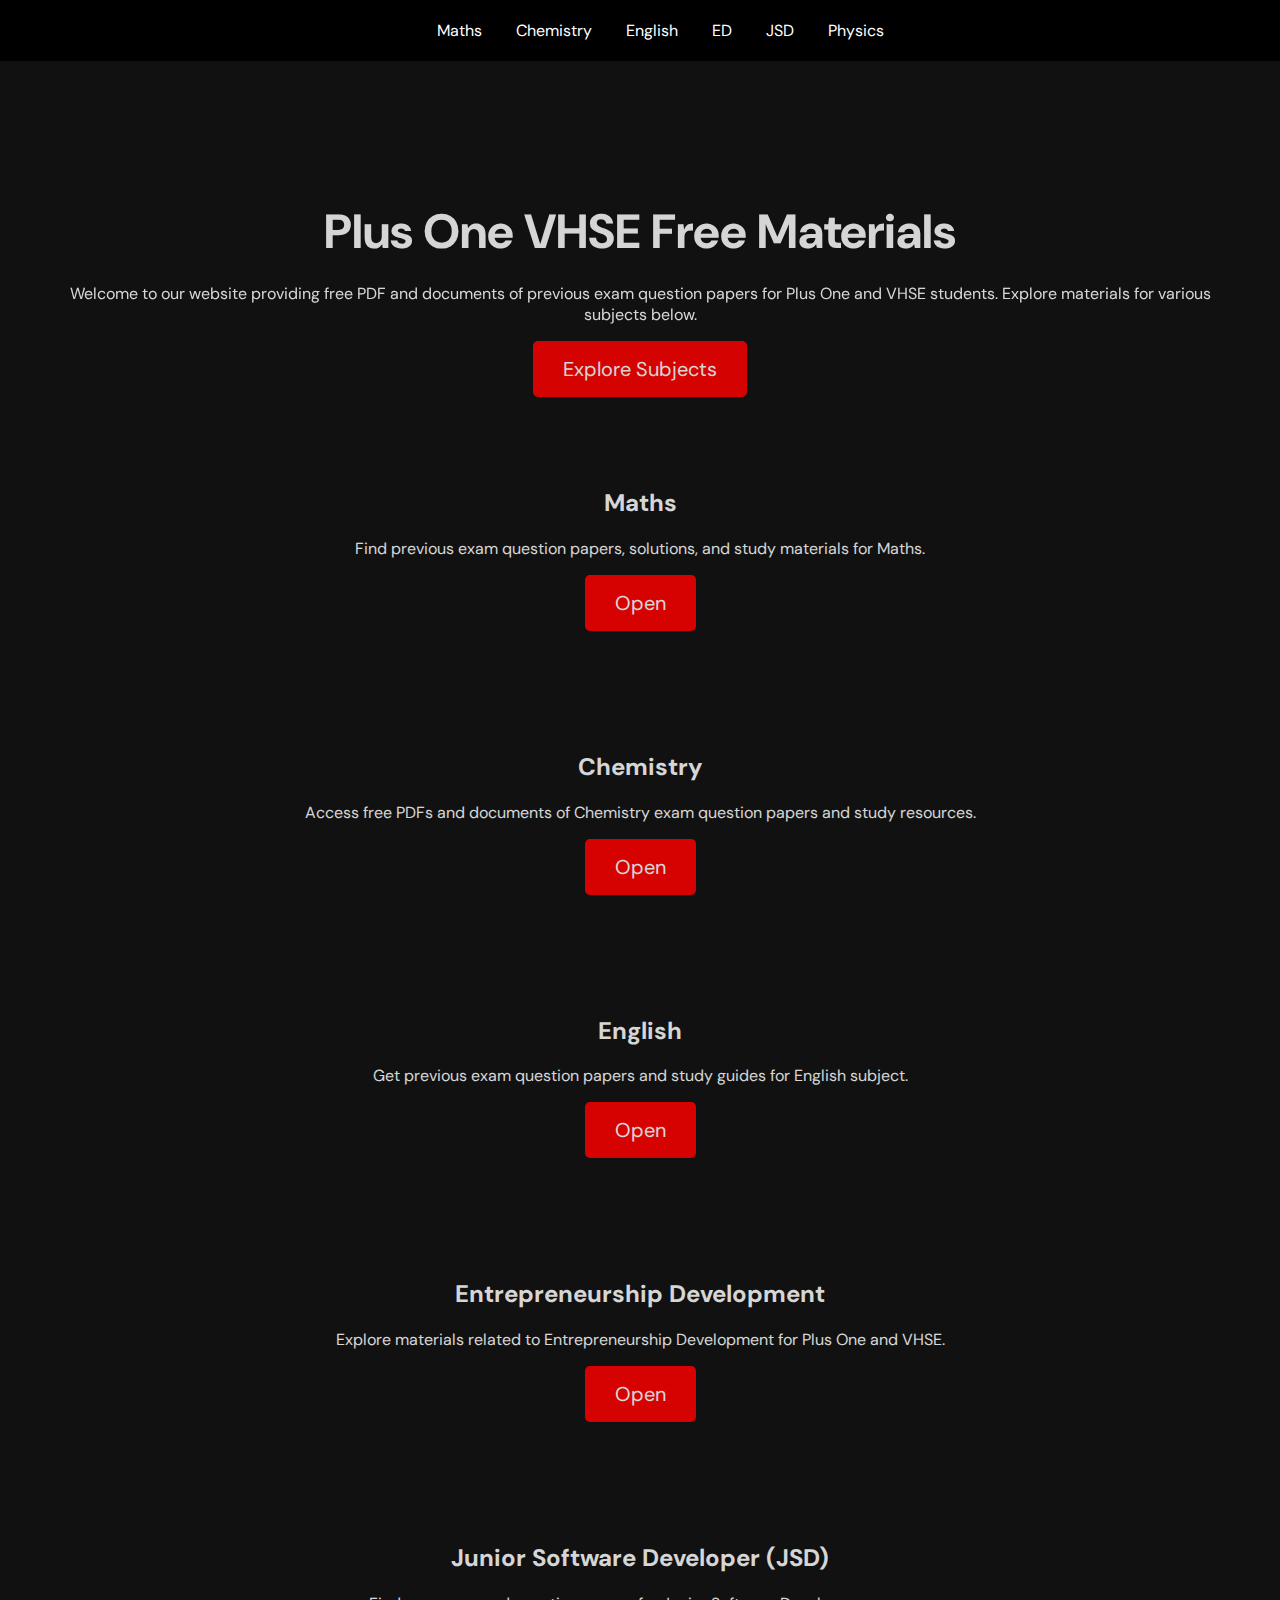
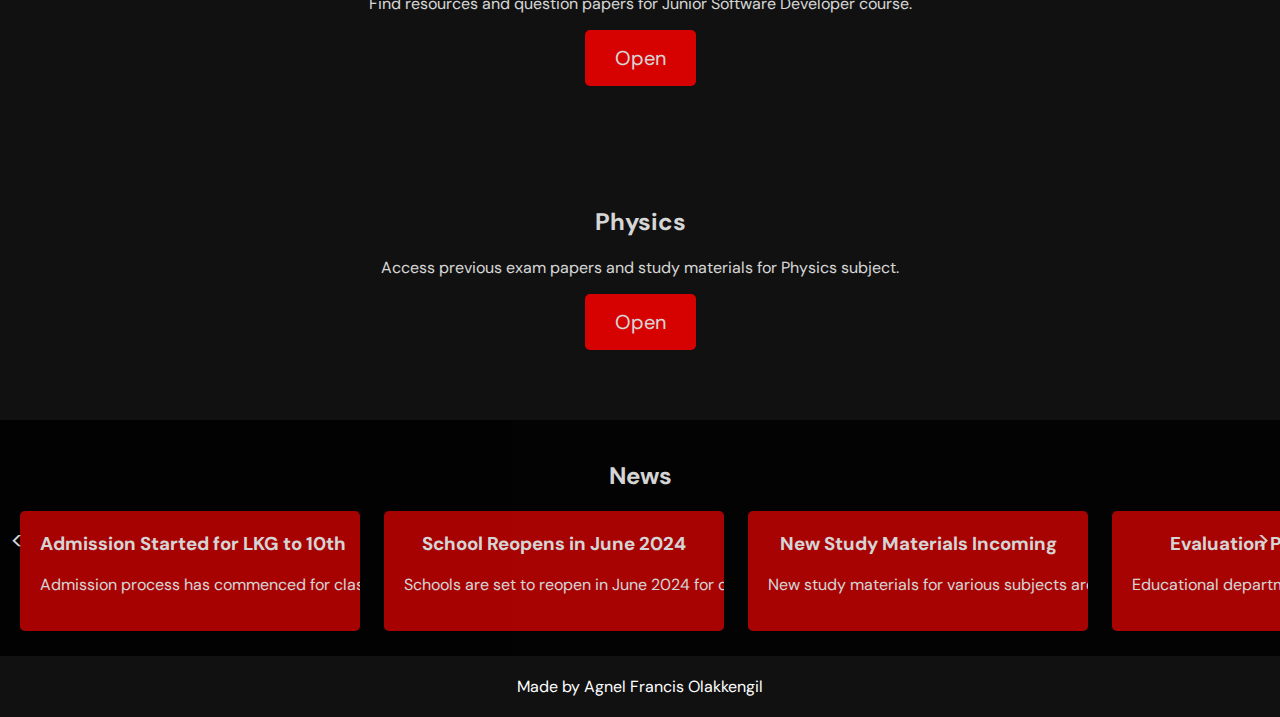
<file: index.html>
<!DOCTYPE html>
<html lang="en">
<head>
  <meta charset="UTF-8">
  <meta name="viewport" content="width=device-width, initial-scale=1.0">
  <title>Plus One & VHSE Free Materials</title>
  <link href="https://fonts.googleapis.com/css2?family=DM+Sans:wght@400;500;700&display=swap" rel="stylesheet">
  <link rel="stylesheet" href="styles.css"> <!-- Link to styles.css -->
  <!-- Font Awesome -->
  <link rel="stylesheet" href="https://cdnjs.cloudflare.com/ajax/libs/font-awesome/6.0.0-beta3/css/all.min.css" integrity="sha512-2Ua/rh2doFzrQwnnW4DsGTg3RQwUalOlJh0UrrhAV8ClOm5YERbN9N2A0dR+ZmZzksiyKce1uwfqeFAz3zEfWg==" crossorigin="anonymous" referrerpolicy="no-referrer" />
  <style>
    /* Additional styling to fix the position of the heading */
    h1 {
      margin-top: 100px; /* Adjusted margin-top to create space below the navbar */
    }
    footer {
  text-align: center;
  padding: 20px 0; /* Add some padding for better spacing */
    }

    footer p {
  margin: 0; /* Remove default margin for the paragraph */
    }

    /* Styling for the navbar */
    nav {
      background-color: #000;
      padding: 20px;
      text-align: center;
      position: fixed;
      width: 100%;
      top: 0; /* Positioning the navbar at the topmost point */
      z-index: 999;
    }

    nav a {
      color: #fff;
      text-decoration: none;
      margin: 0 15px;
      transition: color 0.3s;
    }

    nav a:hover {
      color: #c70000;
    }

    /* Styling for the news section */
    #news {
      overflow-x: scroll;
      white-space: nowrap;
      padding: 20px;
      background-color: #000; /* Changed to black */
      margin-top: 20px;
      color: #fff; /* Changed to white */
    }

    .news-item {
      display: inline-block;
      padding: 20px;
      margin-right: 20px;
      background-color: #c70000; /* Changed to red */
      color: #fff; /* Changed to white */
      border-radius: 5px;
      box-shadow: 0 0 10px rgba(0, 0, 0, 0.1);
      width: 300px; /* Adjust the width as needed */
      overflow: hidden;
      text-overflow: ellipsis;
      cursor: pointer;
      position: relative;
    }

    .news-item h3 {
      margin-top: 0;
    }

    .arrow {
      cursor: pointer;
      position: absolute;
      top: 50%;
      transform: translateY(-50%);
      color: #fff; /* Changed to white */
      font-size: 24px;
    }

    .left-arrow {
      left: 10px;
    }

    .right-arrow {
      right: 10px;
    }

    .popup {
      display: none;
      position: fixed;
      top: 50%;
      left: 50%;
      transform: translate(-50%, -50%);
      background-color: #c70000; /* Changed to red */
      padding: 20px;
      border-radius: 10px;
      max-width: 80%;
      max-height: 80%;
      overflow-y: auto;
      z-index: 1000;
      box-shadow: 0 0 10px rgba(0, 0, 0, 0.1); /* Added box shadow */
    }

    .popup-content {
      color: #fff; /* Changed to white */
    }

    .popup-close {
      position: absolute;
      top: 10px;
      right: 10px;
      cursor: pointer;
      color: #fff; /* Changed to white */
    }

    .popup-close:hover {
      color: #c70000; /* Hover color */
    }

    /* Menu button for mobile */
    .menu-button {
      display: none; /* Hidden by default */
    }

    /* Media query for mobile */
    @media only screen and (max-width: 600px) {
      nav {
        display: none; /* Hide navigation bar on mobile */
      }

      .container h2 i {
        color: #c70000; /* Red color for icons */
        font-size: 48px; /* Larger font size */
        margin-bottom: 10px; /* Add space below icons */
        display: block; /* Center icons */
        margin-left: auto;
        margin-right: auto;
      }

      .menu-button {
        display: block; /* Show menu button */
        position: absolute;
        top: 20px;
        right: 20px;
        color: #fff;
        font-size: 24px;
        cursor: pointer;
      }
    }
  </style>
</head>
<body>

  <nav>
    <a href="#maths"><i class="fas fa-calculator"></i> Maths</a>
    <a href="#chemistry"><i class="fas fa-flask"></i> Chemistry</a>
    <a href="#english"><i class="fas fa-book"></i> English</a>
    <a href="#entrepreneurship"><i class="fas fa-lightbulb"></i> ED</a>
    <a href="#jsd"><i class="fas fa-laptop-code"></i> JSD</a>
    <a href="#physics"><i class="fas fa-atom"></i> Physics</a>
    <div class="menu-button">&#9776;</div> <!-- Menu button for mobile -->
  </nav>

  <div class="container">
    <h1 class="animation">Plus One VHSE Free Materials</h1>
    <p class="animation">Welcome to our website providing free PDF and documents of previous exam question papers for Plus One and VHSE students. Explore materials for various subjects below.</p>
    <a href="#maths" class="button animation">Explore Subjects</a>
  </div>

  <div class="overlay">
    <div class="modal animation">
      <p>Check out our latest collection of exam question papers for Maths:</p>
      <p> - Previous year question papers</p>
      <p> - Solutions and answer keys</p>
      <button onclick="closeModal()" class="button">Close</button>
    </div>
  </div>

  <section id="maths" class="section animation">
    <h2>Maths <i class="fas fa-calculator"></i></h2>
    <p>Find previous exam question papers, solutions, and study materials for Maths.</p>
    <a href="maths.html" class="button">Open</a> <!-- Link to Maths page -->
  </section>

  <section id="chemistry" class="section animation">
    <h2>Chemistry <i class="fas fa-flask"></i></h2>
    <p>Access free PDFs and documents of Chemistry exam question papers and study resources.</p>
    <a href="chemistry.html" class="button">Open</a> <!-- Link to Chemistry page -->
  </section>

  <section id="english" class="section animation">
    <h2>English <i class="fas fa-book"></i></h2>
    <p>Get previous exam question papers and study guides for English subject.</p>
    <a href="english.html" class="button">Open</a> <!-- Link to English page -->
  </section>

  <section id="entrepreneurship" class="section animation">
    <h2>Entrepreneurship Development <i class="fas fa-lightbulb"></i></h2>
    <p>Explore materials related to Entrepreneurship Development for Plus One and VHSE.</p>
    <a href="ed.html" class="button">Open</a> <!-- Link to Entrepreneurship Development page -->
  </section>

  <section id="jsd" class="section animation">
    <h2>Junior Software Developer (JSD) <i class="fas fa-laptop-code"></i></h2>
    <p>Find resources and question papers for Junior Software Developer course.</p>
    <a href="jsd.html" class="button">Open</a> <!-- Link to JSD page -->
  </section>

  <section id="physics" class="section animation">
    <h2>Physics <i class="fas fa-atom"></i></h2>
    <p>Access previous exam papers and study materials for Physics subject.</p>
    <a href="physics.html" class="button">Open</a> <!-- Link to Physics page -->
  </section>

  <section id="news" class="section animation">
    <h2>News <i class="fas fa-newspaper"></i></h2>
    <div class="news-container">
      <div class="news-item">
        <h3>Admission Started for LKG to 10th</h3>
        <p>Admission process has commenced for classes LKG to 10th. Grab your seats now!</p>
      </div>
      <div class="news-item">
        <h3>School Reopens in June 2024</h3>
        <p>Schools are set to reopen in June 2024 for classes 1-9 and 12. Please note, classes 10 and 11 are exempted.</p>
      </div>
      <div class="news-item">
        <h3>New Study Materials Incoming</h3>
        <p>New study materials for various subjects are incoming to help students prepare for upcoming exams.</p>
      </div>
      <div class="news-item">
        <h3>Evaluation Policy Update</h3>
        <p>Educational department of Kerala considers making evaluation more liberal due to tough Maths and Physics exams.</p>
      </div>
    </div>
    <div class="arrow left-arrow">&lt;</div>
    <div class="arrow right-arrow">&gt;</div>
    <div class="popup"></div>
  </section>

  <script src="https://code.jquery.com/jquery-3.6.0.min.js"></script>
  <script>
    // Smooth scrolling animation
    $(document).ready(function() {
      $('a[href^="#"]').on('click', function(event) {
        var target = $(this.getAttribute('href'));
        if( target.length ) {
          event.preventDefault();
          $('html, body').stop().animate({
            scrollTop: target.offset().top
          }, 1000);
        }
      });
    });

    // Show container and sections after page load
    $(window).on('load', function() {
      $('.container').fadeIn(1000);
      $('.section').fadeIn(1000);
    });

    // News section navigation
    $(document).ready(function() {
      var $newsContainer = $('.news-container');
      var $newsItems = $('.news-item');
      var currentIndex = 0;

      $('.right-arrow').click(function() {
        if (currentIndex < $newsItems.length - 1) {
          currentIndex++;
          var newPosition = -($newsItems.eq(currentIndex).position().left - $newsContainer.position().left);
          $newsContainer.animate({ scrollLeft: newPosition }, 500);
        }
      });

      $('.left-arrow').click(function() {
        if (currentIndex > 0) {
          currentIndex--;
          var newPosition = -($newsItems.eq(currentIndex).position().left - $newsContainer.position().left);
          $newsContainer.animate({ scrollLeft: newPosition }, 500);
        }
      });

      // Enlarge news item when clicked
      $newsItems.click(function() {
        var $popup = $('.popup');
        var $content = $(this).html();
        $popup.html($content).fadeIn();
        $(document).on('click', function(e) {
          if (!$(e.target).closest('.popup').length && !$(e.target).closest('.news-item').length) {
            $popup.fadeOut();
          }
        });
      });
    });

    // Toggle menu on mobile
    $(document).ready(function() {
      $('.menu-button').click(function() {
        $('nav a').slideToggle();
      });
    });
  </script>
</body>
<footer>
    <p>Made by Agnel Francis Olakkengil</p>
  </footer>
  
</html>
</file>
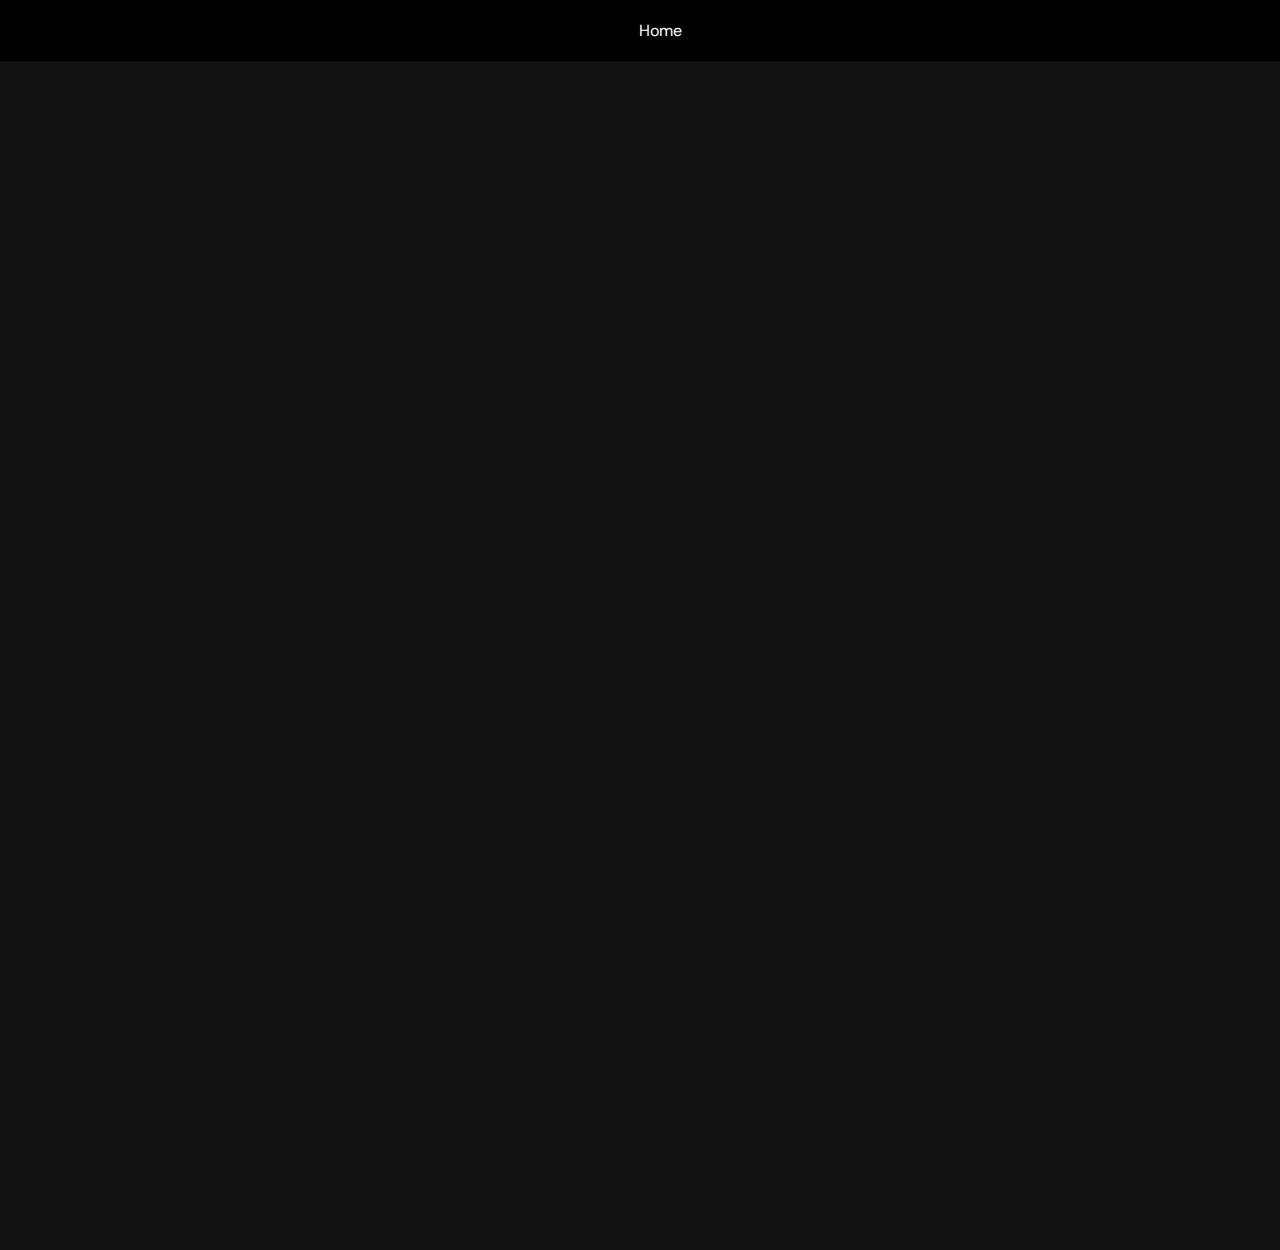
<file: chemistry.html>
<!DOCTYPE html>
<html lang="en">
<head>
  <meta charset="UTF-8">
  <meta name="viewport" content="width=device-width, initial-scale=1.0">
  <title>Chemistry - Plus One & VHSE Free Materials</title>
  <link href="https://fonts.googleapis.com/css2?family=DM+Sans:wght@400;500;700&display=swap" rel="stylesheet">
  <style>
    body {
      font-family: 'DM Sans', sans-serif;
      background-color: #111;
      color: #fff;
      margin: 0;
      padding: 0;
      scroll-behavior: smooth;
    }

    nav {
      background-color: #000;
      padding: 20px;
      text-align: center;
      position: fixed;
      width: 100%;
      top: 0; /* Place navbar at the top */
      z-index: 999;
    }

    nav a {
      color: #fff;
      text-decoration: none;
      margin: 0 15px;
      transition: color 0.3s;
    }

    nav a:hover {
      color: #1e90ff;
    }

    .container {
      max-width: 1200px;
      margin: 120px auto 0; /* Adjusted margin-top to create space between navbar and content */
      padding: 20px;
      text-align: center;
      opacity: 0; /* Set initial opacity to 0 for fade animation */
      animation: fadeIn 1s ease forwards; /* Apply fade-in animation */
    }

    @keyframes fadeIn {
      from {
        opacity: 0;
      }
      to {
        opacity: 1;
      }
    }

    h1 {
      font-size: 48px;
      font-weight: 700;
      margin-bottom: 20px;
      color: #fff;
    }

    .button {
      display: inline-block;
      padding: 15px 30px;
      background-color: #1e90ff; /* Blue theme */
      color: #fff;
      text-decoration: none;
      border-radius: 5px;
      font-size: 20px;
      transition: background-color 0.3s ease;
      margin: 10px; /* Add margin to create gap between buttons */
    }

    .button:hover {
      background-color: #007bff; /* Darker blue on hover */
    }

    .section {
      text-align: center;
      padding: 50px 20px;
    }

    .about {
      margin-top: 50px;
      text-align: left;
    }

    .about h2 {
      font-size: 36px;
      color: #1e90ff; /* Blue theme */
      margin-bottom: 20px;
    }

    .about p {
      font-size: 18px;
      line-height: 1.6;
    }

    .faculty {
      margin-top: 50px;
      text-align: left;
    }

    .faculty h2 {
      font-size: 36px;
      color: #1e90ff; /* Blue theme */
      margin-bottom: 20px;
    }

    .faculty ul {
      list-style-type: none;
      padding: 0;
    }

    .faculty li {
      font-size: 18px;
      line-height: 1.6;
      margin-bottom: 20px;
      display: flex;
      align-items: center;
    }

    .faculty li .profile-icon {
      width: 50px;
      height: 50px;
      background-color: #fff; /* Profile icon background color */
      border-radius: 50%; /* Make it round */
      margin-right: 20px;
      display: flex;
      justify-content: center;
      align-items: center;
    }

    .faculty li .profile-icon i {
      color: #1e90ff; /* Blue theme */
      font-size: 24px;
    }

    .facilities {
      margin-top: 50px;
      text-align: left;
    }

    .facilities h2 {
      font-size: 36px;
      color: #1e90ff; /* Blue theme */
      margin-bottom: 20px;
    }

    .facilities ul {
      list-style-type: none;
      padding: 0;
    }

    .facilities li {
      font-size: 18px;
      line-height: 1.6;
      margin-bottom: 10px;
    }
  </style>
</head>
<body>

  <nav>
    <a href="index.html">Home</a>
  </nav>

  <div class="container">
    <h1>Chemistry</h1>
    <div class="about">
      <h2>About Chemistry</h2>
      <p>
        Chemistry is the scientific study of matter, its properties, composition, and interactions with other substances. It is a fundamental discipline that plays a crucial role in various fields such as medicine, agriculture, industry, and environmental science. This section provides study materials and previous year question papers to help you excel in your chemistry studies.
      </p>
    </div>
    <div class="material">
      <h2>Study Material</h2>
      <a href="nodoc.html" class="button" target="_blank">Study Material 1</a> <!-- Add link to study material PDF -->
      <a href="nodoc.html" class="button" target="_blank">Study Material 2</a> <!-- Add link to another study material PDF -->
    </div>
    <div class="previous-papers">
      <h2>Previous Year Question Papers</h2>
      <a href="pdf\Chemistry Match 2024 Annual Exam Question Paper Plus One.pdf" class="button" target="_blank">March 2024</a> <!-- Add link to previous year question paper PDF -->
      <a href="nodoc.html" class="button" target="_blank">Question Paper 2</a> <!-- Add link to another question paper PDF -->
    </div>
    <div class="other-content">
      <h2>Additional Content</h2>
      <p>Explore additional resources such as online courses, video tutorials, and interactive quizzes to enhance your chemistry skills.</p>
    </div>
    <div class="faculty">
      <h2>Faculty</h2>
      <ul>
        <li>
          <div class="profile-icon"><i class="fas fa-user"></i></div>
          Jiji K P - Chemistry
        </li>
      </ul>
    </div>
    <div class="facilities">
      <h2>Facilities</h2>
      <ul>
        <li>Chemistry Laboratory</li>
        <li>Library</li>
        <li>Research Facilities</li>
      </ul>
    </div>
  </div>

</body>
</html>
</file>
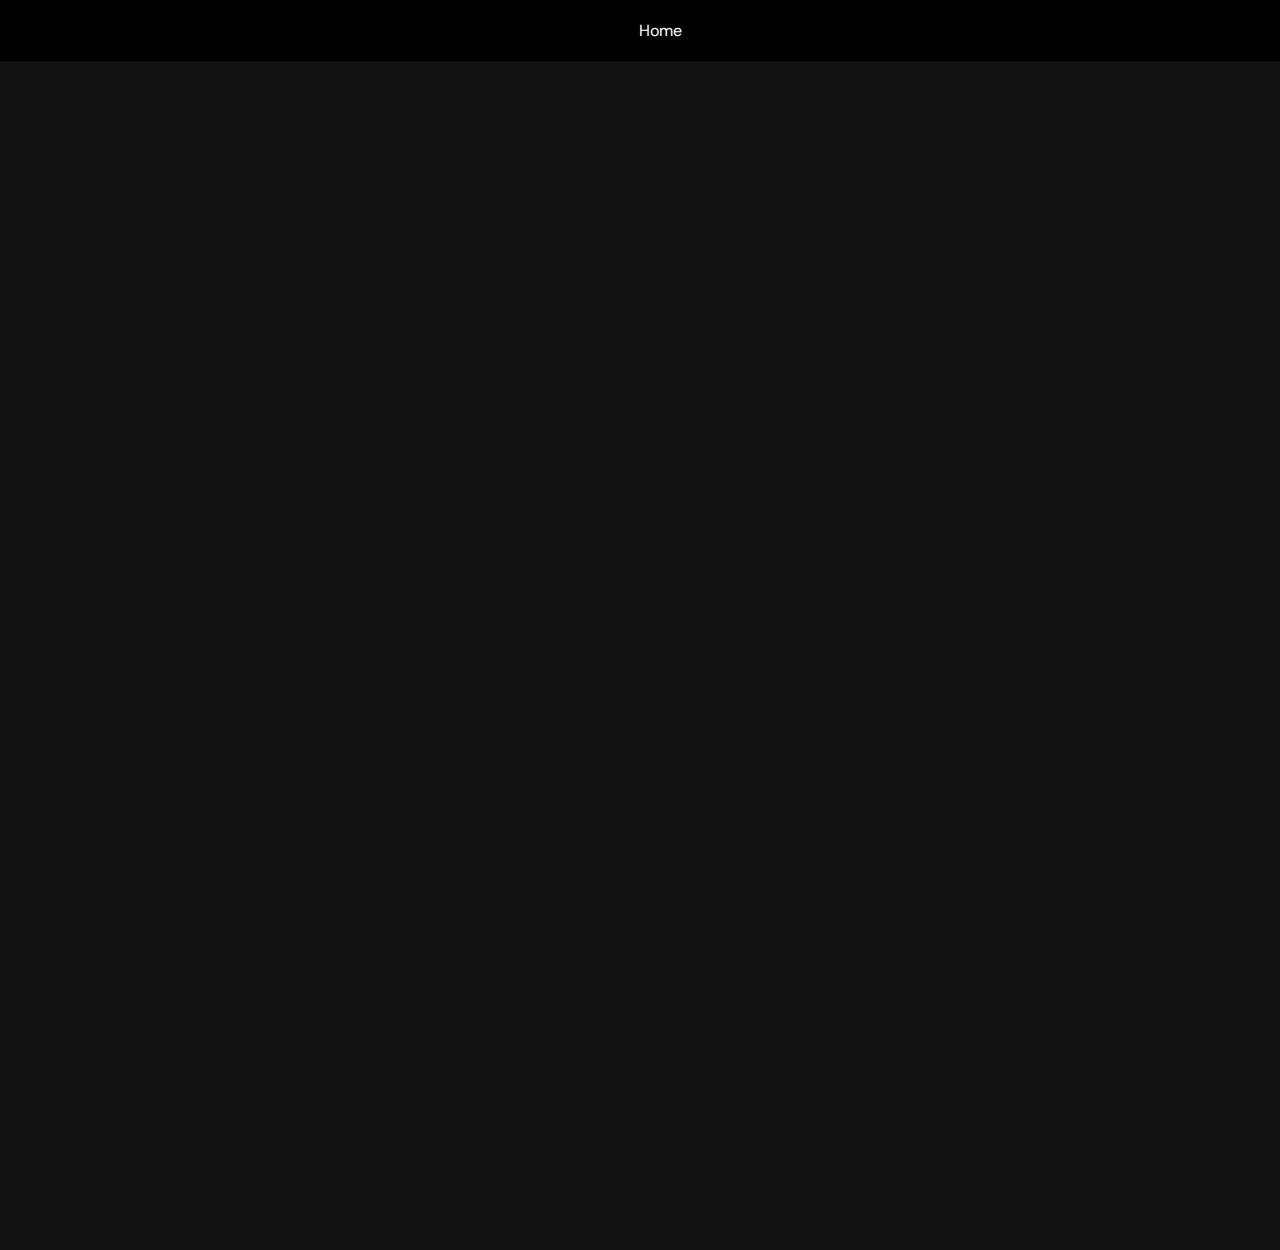
<file: ed.html>
<!DOCTYPE html>
<html lang="en">
<head>
  <meta charset="UTF-8">
  <meta name="viewport" content="width=device-width, initial-scale=1.0">
  <title>Entrepreneurship Development - Plus One & VHSE Free Materials</title>
  <link href="https://fonts.googleapis.com/css2?family=DM+Sans:wght@400;500;700&display=swap" rel="stylesheet">
  <style>
    body {
      font-family: 'DM Sans', sans-serif;
      background-color: #111;
      color: #fff;
      margin: 0;
      padding: 0;
      scroll-behavior: smooth;
    }

    nav {
      background-color: #000;
      padding: 20px;
      text-align: center;
      position: fixed;
      width: 100%;
      top: 0; /* Place navbar at the top */
      z-index: 999;
    }

    nav a {
      color: #fff;
      text-decoration: none;
      margin: 0 15px;
      transition: color 0.3s;
    }

    nav a:hover {
      color: #FFA500;
    }

    .container {
      max-width: 1200px;
      margin: 120px auto 0; /* Adjusted margin-top to create space between navbar and content */
      padding: 20px;
      text-align: center;
      opacity: 0; /* Set initial opacity to 0 for fade animation */
      animation: fadeIn 1s ease forwards; /* Apply fade-in animation */
    }

    @keyframes fadeIn {
      from {
        opacity: 0;
      }
      to {
        opacity: 1;
      }
    }

    h1 {
      font-size: 48px;
      font-weight: 700;
      margin-bottom: 20px;
      color: #fff;
    }

    .button {
      display: inline-block;
      padding: 15px 30px;
      background-color: #FFA500; /* Orange theme */
      color: #fff;
      text-decoration: none;
      border-radius: 5px;
      font-size: 20px;
      transition: background-color 0.3s ease;
      margin: 10px; /* Add margin to create gap between buttons */
    }

    .button:hover {
      background-color: #FF8C00; /* Darker orange on hover */
    }

    .section {
      text-align: center;
      padding: 50px 20px;
    }

    .about {
      margin-top: 50px;
      text-align: left;
    }

    .about h2 {
      font-size: 36px;
      color: #FFA500; /* Orange theme */
      margin-bottom: 20px;
    }

    .about p {
      font-size: 18px;
      line-height: 1.6;
    }

    .faculty {
      margin-top: 50px;
      text-align: left;
    }

    .faculty h2 {
      font-size: 36px;
      color: #FFA500; /* Orange theme */
      margin-bottom: 20px;
    }

    .faculty ul {
      list-style-type: none;
      padding: 0;
    }

    .faculty li {
      font-size: 18px;
      line-height: 1.6;
      margin-bottom: 20px;
      display: flex;
      align-items: center;
    }

    .faculty li .profile-icon {
      width: 50px;
      height: 50px;
      background-color: #fff; /* Profile icon background color */
      border-radius: 50%; /* Make it round */
      margin-right: 20px;
      display: flex;
      justify-content: center;
      align-items: center;
    }

    .faculty li .profile-icon i {
      color: #FFA500; /* Orange theme */
      font-size: 24px;
    }

    .facilities {
      margin-top: 50px;
      text-align: left;
    }

    .facilities h2 {
      font-size: 36px;
      color: #FFA500; /* Orange theme */
      margin-bottom: 20px;
    }

    .facilities ul {
      list-style-type: none;
      padding: 0;
    }

    .facilities li {
      font-size: 18px;
      line-height: 1.6;
      margin-bottom: 10px;
    }
  </style>
</head>
<body>

  <nav>
    <a href="index.html">Home</a>
  </nav>

  <div class="container">
    <h1>Entrepreneurship Development</h1>
    <div class="about">
      <h2>About Entrepreneurship Development</h2>
      <p>
        Entrepreneurship development refers to the process of enhancing the skills, knowledge, and mindset required to start and manage a successful business venture. This section provides study materials and resources to help aspiring entrepreneurs learn and grow in the field of entrepreneurship.
      </p>
    </div>
    <div class="material">
      <h2>Study Material</h2>
      <a href="nodoc.html" class="button" target="_blank">Study Material 1</a> <!-- Add link to study material PDF -->
      <a href="nodoc.html" class="button" target="_blank">Study Material 2</a> <!-- Add link to another study material PDF -->
    </div>
    <div class="previous-papers">
      <h2>Previous Year Question Papers</h2>
      <a href="nodoc.html" class="button" target="_blank">Question Paper 1</a> <!-- Add link to previous year question paper PDF -->
      <a href="nodoc.html" class="button" target="_blank">Question Paper 2</a> <!-- Add link to another question paper PDF -->
    </div>
    <div class="other-content">
      <h2>Additional Content</h2>
      <p>Explore additional resources such as online courses, workshops, and success stories to inspire and guide your entrepreneurial journey.</p>
    </div>
    <div class="faculty">
      <h2>Faculty</h2>
      <ul>
        <li>
          <div class="profile-icon"><i class="fas fa-user"></i></div>
          Mary Carmel C - Entrepreneurship Development
        </li>
      </ul>
    </div>
    <div class="facilities">
      <h2>Facilities</h2>
      <ul>
        <li>Entrepreneurship Development Lab</li>
        <li>Incubation Center for Startups</li>
        <li>Access to Funding Opportunities</li>
      </ul>
    </div>
  </div>

</body>
</html>
</file>
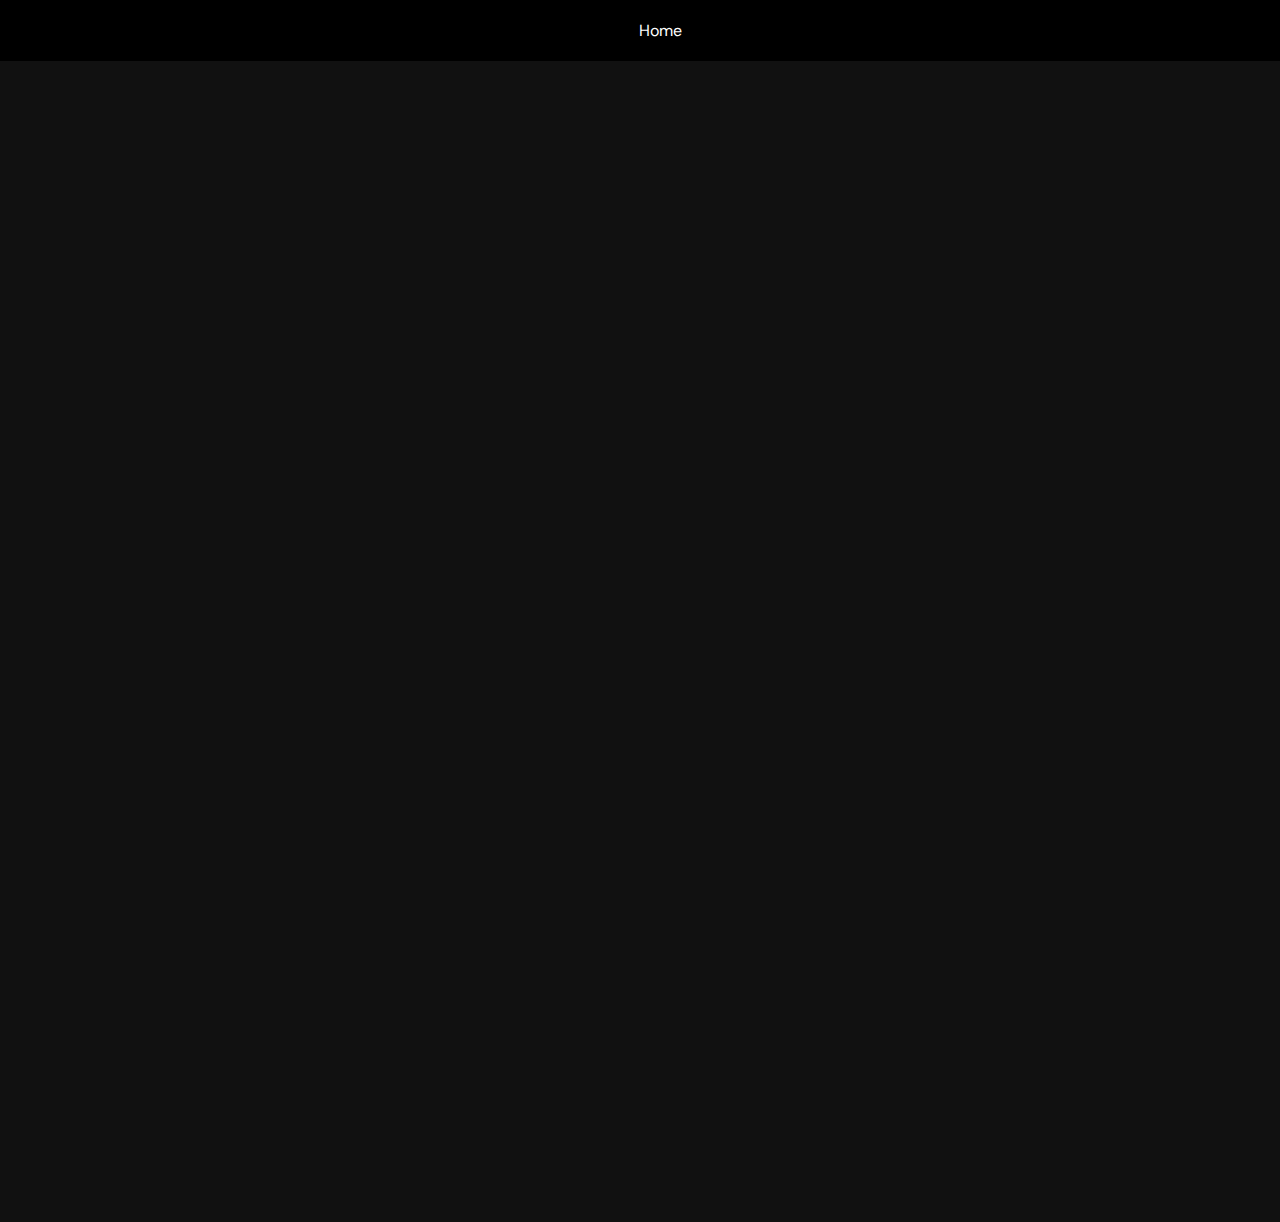
<file: english.html>
<!DOCTYPE html>
<html lang="en">
<head>
  <meta charset="UTF-8">
  <meta name="viewport" content="width=device-width, initial-scale=1.0">
  <title>English - Plus One & VHSE Free Materials</title>
  <link href="https://fonts.googleapis.com/css2?family=DM+Sans:wght@400;500;700&display=swap" rel="stylesheet">
  <style>
    body {
      font-family: 'DM Sans', sans-serif;
      background-color: #111;
      color: #fff;
      margin: 0;
      padding: 0;
      scroll-behavior: smooth;
    }

    nav {
      background-color: #000;
      padding: 20px;
      text-align: center;
      position: fixed;
      width: 100%;
      top: 0; /* Place navbar at the top */
      z-index: 999;
    }

    nav a {
      color: #fff;
      text-decoration: none;
      margin: 0 15px;
      transition: color 0.3s;
    }

    nav a:hover {
      color: #228B22;
    }

    .container {
      max-width: 1200px;
      margin: 120px auto 0; /* Adjusted margin-top to create space between navbar and content */
      padding: 20px;
      text-align: center;
      opacity: 0; /* Set initial opacity to 0 for fade animation */
      animation: fadeIn 1s ease forwards; /* Apply fade-in animation */
    }

    @keyframes fadeIn {
      from {
        opacity: 0;
      }
      to {
        opacity: 1;
      }
    }

    h1 {
      font-size: 48px;
      font-weight: 700;
      margin-bottom: 20px;
      color: #fff;
    }

    .button {
      display: inline-block;
      padding: 15px 30px;
      background-color: #228B22; /* Green theme */
      color: #fff;
      text-decoration: none;
      border-radius: 5px;
      font-size: 20px;
      transition: background-color 0.3s ease;
      margin: 10px; /* Add margin to create gap between buttons */
    }

    .button:hover {
      background-color: #008000; /* Darker green on hover */
    }

    .section {
      text-align: center;
      padding: 50px 20px;
    }

    .about {
      margin-top: 50px;
      text-align: left;
    }

    .about h2 {
      font-size: 36px;
      color: #228B22; /* Green theme */
      margin-bottom: 20px;
    }

    .about p {
      font-size: 18px;
      line-height: 1.6;
    }

    .faculty {
      margin-top: 50px;
      text-align: left;
    }

    .faculty h2 {
      font-size: 36px;
      color: #228B22; /* Green theme */
      margin-bottom: 20px;
    }

    .faculty ul {
      list-style-type: none;
      padding: 0;
    }

    .faculty li {
      font-size: 18px;
      line-height: 1.6;
      margin-bottom: 20px;
      display: flex;
      align-items: center;
    }

    .faculty li .profile-icon {
      width: 50px;
      height: 50px;
      background-color: #fff; /* Profile icon background color */
      border-radius: 50%; /* Make it round */
      margin-right: 20px;
      display: flex;
      justify-content: center;
      align-items: center;
    }

    .faculty li .profile-icon i {
      color: #228B22; /* Green theme */
      font-size: 24px;
    }

    .facilities {
      margin-top: 50px;
      text-align: left;
    }

    .facilities h2 {
      font-size: 36px;
      color: #228B22; /* Green theme */
      margin-bottom: 20px;
    }

    .facilities ul {
      list-style-type: none;
      padding: 0;
    }

    .facilities li {
      font-size: 18px;
      line-height: 1.6;
      margin-bottom: 10px;
    }
  </style>
</head>
<body>

  <nav>
    <a href="index.html">Home</a>
  </nav>

  <div class="container">
    <h1>English</h1>
    <div class="about">
      <h2>About English</h2>
      <p>
        English is a global language that plays a vital role in communication, education, and culture. It is essential for academic and professional success. This section provides study materials and previous year question papers to help you enhance your English language skills.
      </p>
    </div>
    <div class="material">
      <h2>Study Material</h2>
      <a href="nodoc.html" class="button" target="_blank">Study Material 1</a> <!-- Add link to study material PDF -->
      <a href="nodoc.html" class="button" target="_blank">Study Material 2</a> <!-- Add link to another study material PDF -->
    </div>
    <div class="previous-papers">
      <h2>Previous Year Question Papers</h2>
      <a href="pdf/English March 2024.pdf" class="button" target="_blank">March 2024</a> <!-- Add link to previous year question paper PDF -->
      <a href="nodoc.html" class="button" target="_blank">Question Paper 2</a> <!-- Add link to another question paper PDF -->
    </div>
    <div class="other-content">
      <h2>Additional Content</h2>
      <p>Explore additional resources such as grammar guides, vocabulary builders, and language learning apps to improve your English proficiency.</p>
    </div>
    <div class="faculty">
      <h2>Faculty</h2>
      <ul>
        <li>
          <div class="profile-icon"><i class="fas fa-user"></i></div>
          Sheeba T G - English
        </li>
      </ul>
    </div>
    <div class="facilities">
      <h2>Facilities</h2>
      <ul>
        <li>State-of-the-art Language Lab</li>
        <li>Library with Extensive English Literature Collection</li>
        <li>Online Learning Platform with English Language Courses</li>
      </ul>
    </div>
  </div>

</body>
</html>
</file>
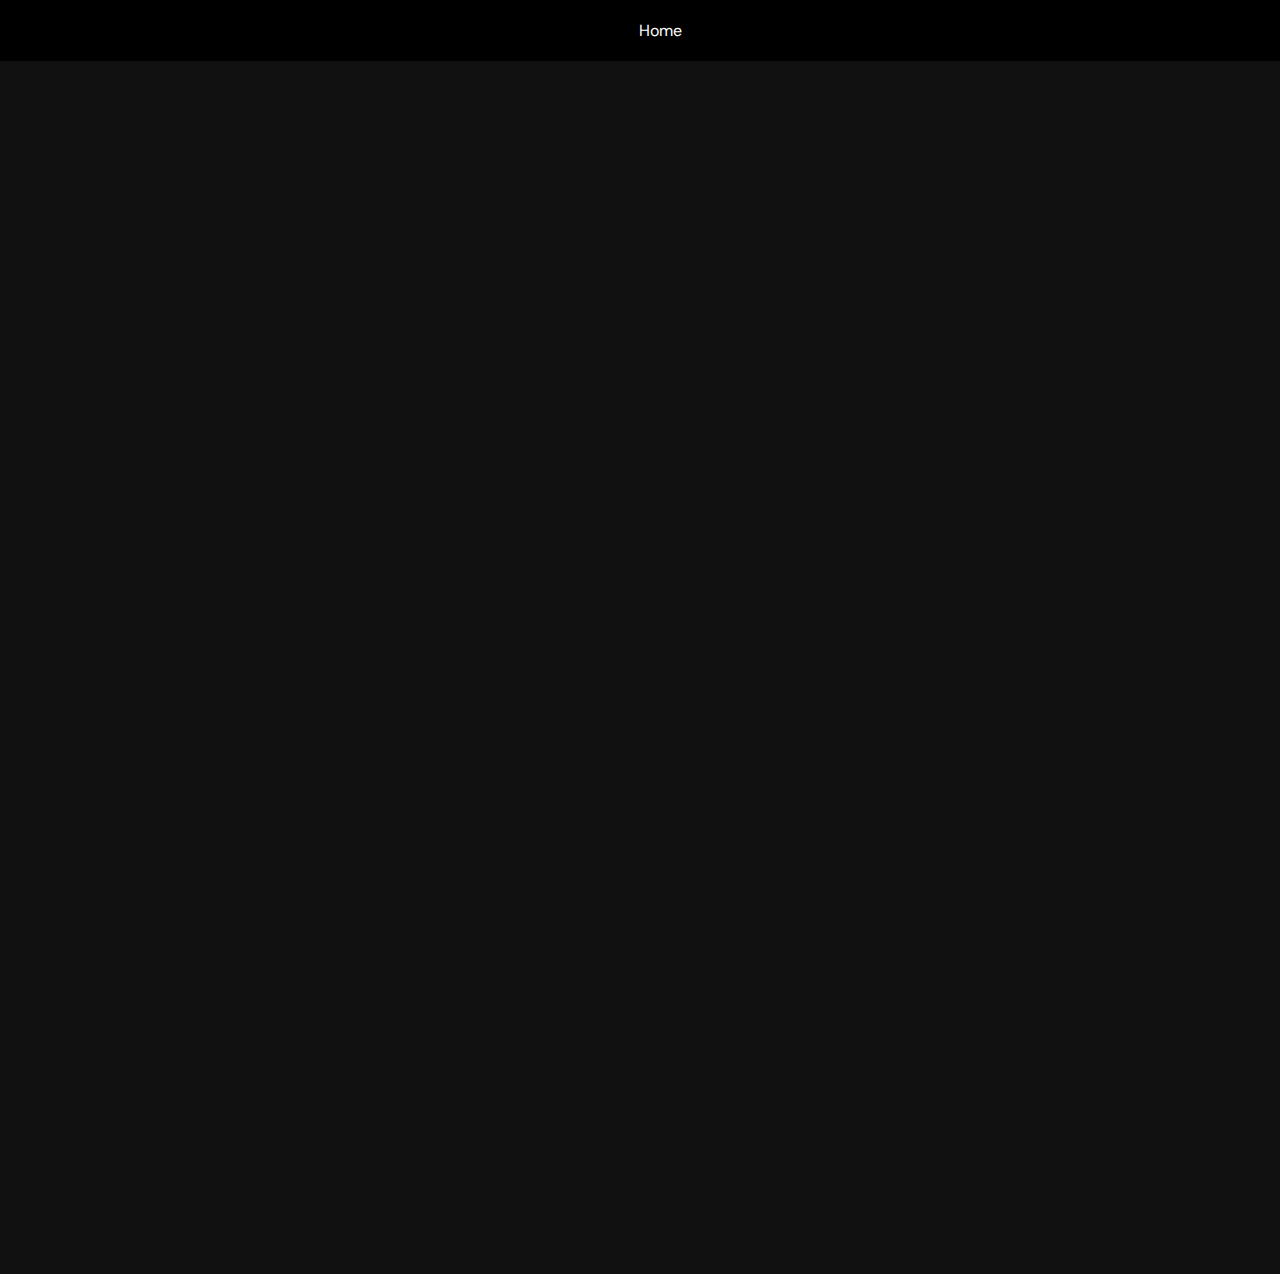
<file: jsd.html>
<!DOCTYPE html>
<html lang="en">
<head>
  <meta charset="UTF-8">
  <meta name="viewport" content="width=device-width, initial-scale=1.0">
  <title>Junior Software Developer (JSD) - Plus One & VHSE Free Materials</title>
  <link href="https://fonts.googleapis.com/css2?family=DM+Sans:wght@400;500;700&display=swap" rel="stylesheet">
  <!-- Font Awesome -->
  <link rel="stylesheet" href="https://cdnjs.cloudflare.com/ajax/libs/font-awesome/6.0.0-beta3/css/all.min.css" integrity="sha512-2Ua/rh2doFzrQwnnW4DsGTg3RQwUalOlJh0UrrhAV8ClOm5YERbN9N2A0dR+ZmZzksiyKce1uwfqeFAz3zEfWg==" crossorigin="anonymous" referrerpolicy="no-referrer" />
  <style>
    body {
      font-family: 'DM Sans', sans-serif;
      background-color: #111;
      color: #fff;
      margin: 0;
      padding: 0;
      scroll-behavior: smooth;
    }

    nav {
      background-color: #000;
      padding: 20px;
      text-align: center;
      position: fixed;
      width: 100%;
      top: 0; /* Place navbar at the top */
      z-index: 999;
    }

    nav a {
      color: #fff;
      text-decoration: none;
      margin: 0 15px;
      transition: color 0.3s;
    }

    nav a:hover {
      color: #4B0082;
    }

    .container {
      max-width: 1200px;
      margin: 120px auto 0; /* Adjusted margin-top to create space between navbar and content */
      padding: 20px;
      text-align: center;
      opacity: 0; /* Set initial opacity to 0 for fade animation */
      animation: fadeIn 1s ease forwards; /* Apply fade-in animation */
    }

    @keyframes fadeIn {
      from {
        opacity: 0;
      }
      to {
        opacity: 1;
      }
    }

    h1 {
      font-size: 48px;
      font-weight: 700;
      margin-bottom: 20px;
      color: #fff;
    }

    .button {
      display: inline-block;
      padding: 15px 30px;
      background-color: #800080; /* Purple theme */
      color: #fff;
      text-decoration: none;
      border-radius: 5px;
      font-size: 20px;
      transition: background-color 0.3s ease;
      margin: 10px; /* Add margin to create gap between buttons */
    }

    .button:hover {
      background-color: #4B0082; /* Darker purple on hover */
    }

    .section {
      text-align: center;
      padding: 50px 20px;
    }

    .about {
      margin-top: 50px;
      text-align: left;
    }

    .about h2 {
      font-size: 36px;
      color: #800080; /* Purple theme */
      margin-bottom: 20px;
    }

    .about p {
      font-size: 18px;
      line-height: 1.6;
    }

    .facilities {
      margin-top: 50px;
      text-align: left;
    }

    .facilities h2 {
      font-size: 36px;
      color: #800080; /* Purple theme */
      margin-bottom: 20px;
    }

    .facilities ul {
      list-style-type: none;
      padding: 0;
    }

    .facilities li {
      font-size: 18px;
      line-height: 1.6;
      margin-bottom: 10px;
    }

    .faculty {
      margin-top: 50px;
      text-align: left;
    }

    .faculty h2 {
      font-size: 36px;
      color: #800080; /* Purple theme */
      margin-bottom: 20px;
    }

    .faculty ul {
      list-style-type: none;
      padding: 0;
    }

    .faculty li {
      font-size: 18px;
      line-height: 1.6;
      margin-bottom: 20px;
      display: flex;
      align-items: center;
    }

    .faculty li .profile-icon {
      width: 50px;
      height: 50px;
      background-color: #fff; /* Profile icon background color */
      border-radius: 50%; /* Make it round */
      margin-right: 20px;
      display: flex;
      justify-content: center;
      align-items: center;
    }

    .faculty li .profile-icon i {
      color: #800080; /* Profile icon color */
      font-size: 24px;
    }

    .call-button {
      background-color: transparent; /* Transparent background */
      color: #800080; /* Purple theme */
      border: none;
      border-radius: 5px;
      padding: 10px;
      font-size: 16px;
      cursor: pointer;
      transition: color 0.3s ease;
    }

    .call-button:hover {
      color: #4B0082; /* Darker purple on hover */
    }
  </style>
</head>
<body>

  <nav>
    <a href="index.html">Home</a>
  </nav>

  <div class="container">
    <h1>Junior Software Developer (JSD)</h1>
    <div class="about">
      <h2>About Junior Software Developer (JSD)</h2>
      <p>
        The Junior Software Developer (JSD) course focuses on software development skills, preparing students for careers in the tech industry. This section provides study materials, project ideas, information about the facilities, and faculty available for JSD students.
      </p>
    </div>
    <div class="material">
      <h2>Study Material</h2>
      <a href="nodoc.html" class="button" target="_blank">Study Material 1</a> <!-- Add link to study material PDF -->
      <a href="nodoc.html" class="button" target="_blank">Study Material 2</a> <!-- Add link to another study material PDF -->
    </div>
    <div class="material">
        <h2>Previous Question Papers</h2>
        <a href="./pdf/Junior_Software_Developer_March_2024cFirst_Year_Vocational_Exam_Question_Paper.pdf" class="button" target="_blank">March 2024 Public Exam</a> <!-- Add link to study material PDF -->
        <a href="nodoc.html" class="button" target="_blank">February 2023 Model Exam</a> <!-- Add link to another study material PDF -->
      </div>
    <div class="facilities">
      <h2>Facilities</h2>
      <ul>
        <li>Computer Labs with modern equipment</li>
        <li>Projector facilities for interactive learning</li>
        <li>Access to software development tools</li>
      </ul>
    </div>
    <div class="faculty">
      <h2>Faculty</h2>
      <ul>
        <li>
          <div class="profile-icon"><i class="fas fa-user"></i></div>
          Tony Augustine- Practical Python <button class="call-button" onclick="window.location.href='tel:9446721601'"><i class="fas fa-phone-alt"></i></button>
        </li>
        <li>
          <div class="profile-icon"><i class="fas fa-user"></i></div>
          Rajitha R- Theory Python + General <button class="call-button" onclick="window.location.href='tel:9746132313'"><i class="fas fa-phone-alt"></i></button>
        </li>
        <li>
          <div class="profile-icon"><i class="fas fa-user"></i></div>
          Sudhin C G- Lab Assistant <button class="call-button" onclick="window.location.href='tel:9497317089'"><i class="fas fa-phone-alt"></i></button>
        </li>
      </ul>
    </div>
  </div>

</body>
</html>
</file>
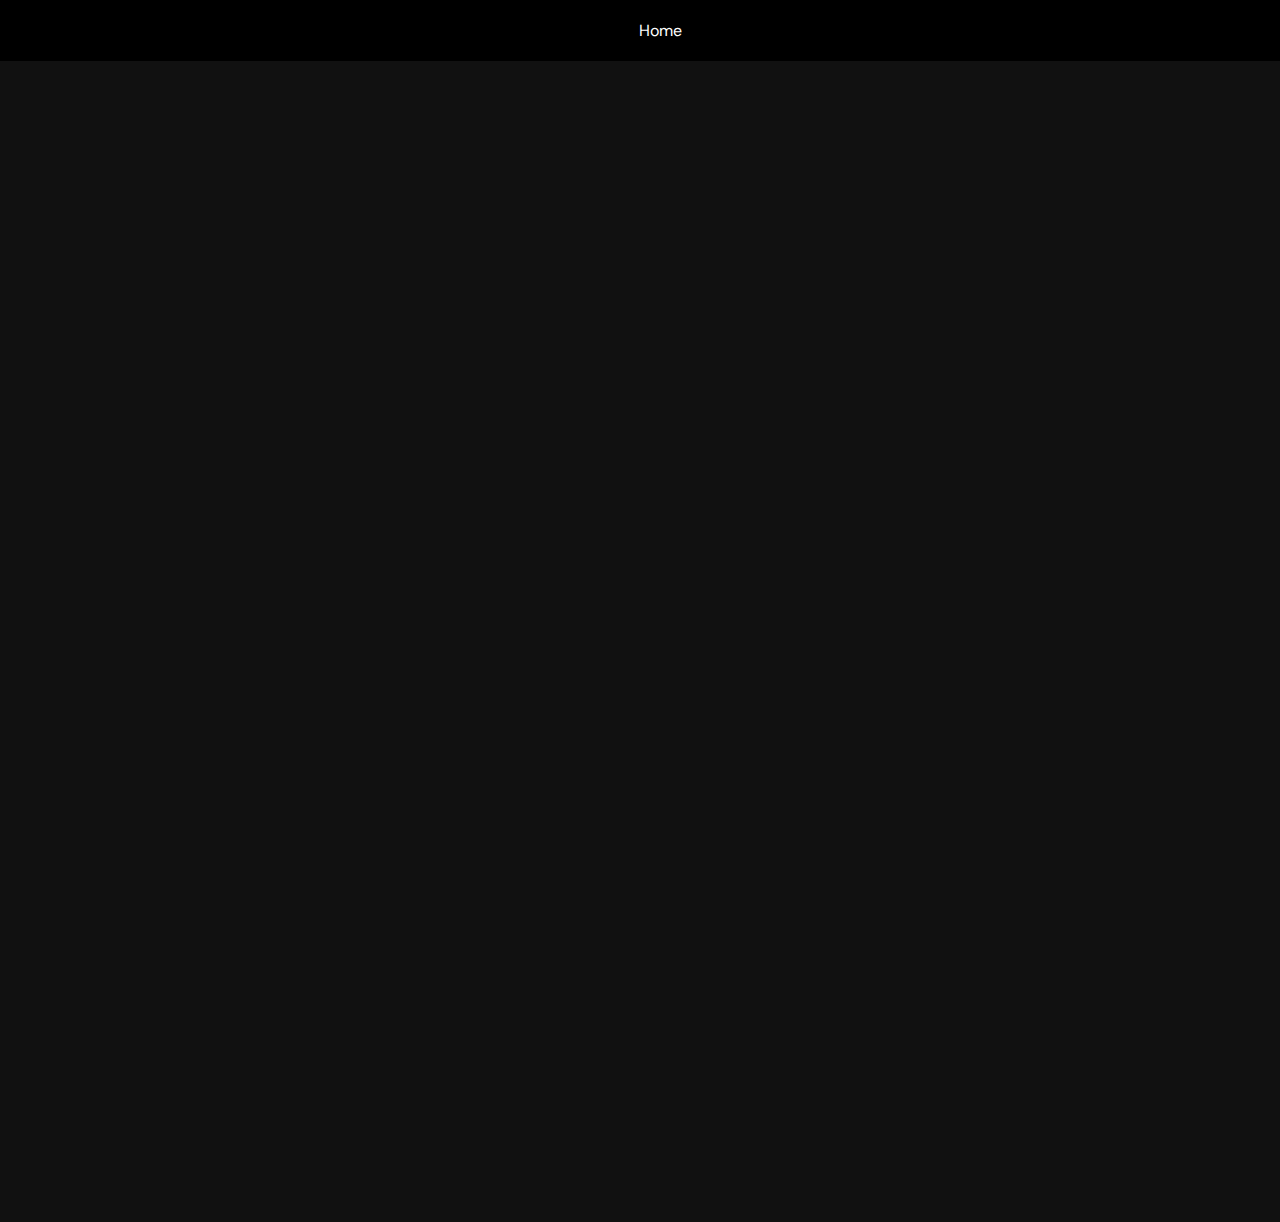
<file: maths.html>
<!DOCTYPE html>
<html lang="en">
<head>
  <meta charset="UTF-8">
  <meta name="viewport" content="width=device-width, initial-scale=1.0">
  <title>Maths - Plus One & VHSE Free Materials</title>
  <link href="https://fonts.googleapis.com/css2?family=DM+Sans:wght@400;500;700&display=swap" rel="stylesheet">
  <style>
    body {
      font-family: 'DM Sans', sans-serif;
      background-color: #111;
      color: #fff;
      margin: 0;
      padding: 0;
      scroll-behavior: smooth;
    }

    nav {
      background-color: #000;
      padding: 20px;
      text-align: center;
      position: fixed;
      width: 100%;
      top: 0; /* Place navbar at the top */
      z-index: 999;
    }

    nav a {
      color: #fff;
      text-decoration: none;
      margin: 0 15px;
      transition: color 0.3s;
    }

    nav a:hover {
      color: #ffd700;
    }

    .container {
      max-width: 1200px;
      margin: 120px auto 0; /* Adjusted margin-top to create space between navbar and content */
      padding: 20px;
      text-align: center;
      opacity: 0; /* Set initial opacity to 0 for fade animation */
      animation: fadeIn 1s ease forwards; /* Apply fade-in animation */
    }

    @keyframes fadeIn {
      from {
        opacity: 0;
      }
      to {
        opacity: 1;
      }
    }

    h1 {
      font-size: 48px;
      font-weight: 700;
      margin-bottom: 20px;
      color: #fff;
    }

    .button {
      display: inline-block;
      padding: 15px 30px;
      background-color: #ffd700; /* Yellow theme */
      color: #000; /* Text color changed to black for better contrast */
      text-decoration: none;
      border-radius: 5px;
      font-size: 20px;
      transition: background-color 0.3s ease;
      margin: 10px; /* Add margin to create gap between buttons */
    }

    .button:hover {
      background-color: #ffcc00; /* Darker yellow on hover */
    }

    .section {
      text-align: center;
      padding: 50px 20px;
    }

    .about {
      margin-top: 50px;
      text-align: left;
    }

    .about h2 {
      font-size: 36px;
      color: #ffd700; /* Yellow theme */
      margin-bottom: 20px;
    }

    .about p {
      font-size: 18px;
      line-height: 1.6;
    }

    .faculty {
      margin-top: 50px;
      text-align: left;
    }

    .faculty h2 {
      font-size: 36px;
      color: #ffd700; /* Yellow theme */
      margin-bottom: 20px;
    }

    .faculty ul {
      list-style-type: none;
      padding: 0;
    }

    .faculty li {
      font-size: 18px;
      line-height: 1.6;
      margin-bottom: 20px;
      display: flex;
      align-items: center;
    }

    .faculty li .profile-icon {
      width: 50px;
      height: 50px;
      background-color: #fff; /* Profile icon background color */
      border-radius: 50%; /* Make it round */
      margin-right: 20px;
      display: flex;
      justify-content: center;
      align-items: center;
    }

    .faculty li .profile-icon i {
      color: #ffd700; /* Yellow theme */
      font-size: 24px;
    }

    .facilities {
      margin-top: 50px;
      text-align: left;
    }

    .facilities h2 {
      font-size: 36px;
      color: #ffd700; /* Yellow theme */
      margin-bottom: 20px;
    }

    .facilities ul {
      list-style-type: none;
      padding: 0;
    }

    .facilities li {
      font-size: 18px;
      line-height: 1.6;
      margin-bottom: 10px;
    }
  </style>
</head>
<body>

  <nav>
    <a href="index.html">Home</a>
  </nav>

  <div class="container">
    <h1>Maths</h1>
    <div class="about">
      <h2>About Maths</h2>
      <p>
        Mathematics is the study of numbers, quantities, shapes, and patterns. It plays a crucial role in various fields such as science, engineering, finance, and more. This section provides study materials and previous year question papers to help you excel in your mathematics studies.
      </p>
    </div>
    <div class="material">
      <h2>Study Material</h2>
      <a href="nodoc.html" class="button" target="_blank">Study Material 1</a> <!-- Add link to study material PDF -->
      <a href="nodoc.html" class="button" target="_blank">Study Material 2</a> <!-- Add link to another study material PDF -->
    </div>
    <div class="previous-papers">
      <h2>Previous Year Question Papers</h2>
      <a href="nodoc.html" class="button" target="_blank">Question Paper 1</a> <!-- Add link to previous year question paper PDF -->
      <a href="nodoc.html" class="button" target="_blank">Question Paper 2</a> <!-- Add link to another question paper PDF -->
    </div>
    <div class="other-content">
      <h2>Additional Content</h2>
      <p>Explore additional resources such as online courses, video tutorials, and interactive quizzes to enhance your mathematics skills.</p>
    </div>
    <div class="faculty">
      <h2>Faculty</h2>
      <ul>
        <li>
          <div class="profile-icon"><i class="fas fa-user"></i></div>
          Vijee M S - Maths 
        </li>
      </ul>
    </div>
    <div class="facilities">
      <h2>Facilities</h2>
      <ul>
        <li>Computer Labs</li>
        <li>Projectors</li>
        <li>Library</li>
      </ul>
    </div>
  </div>

</body>
</html>
</file>
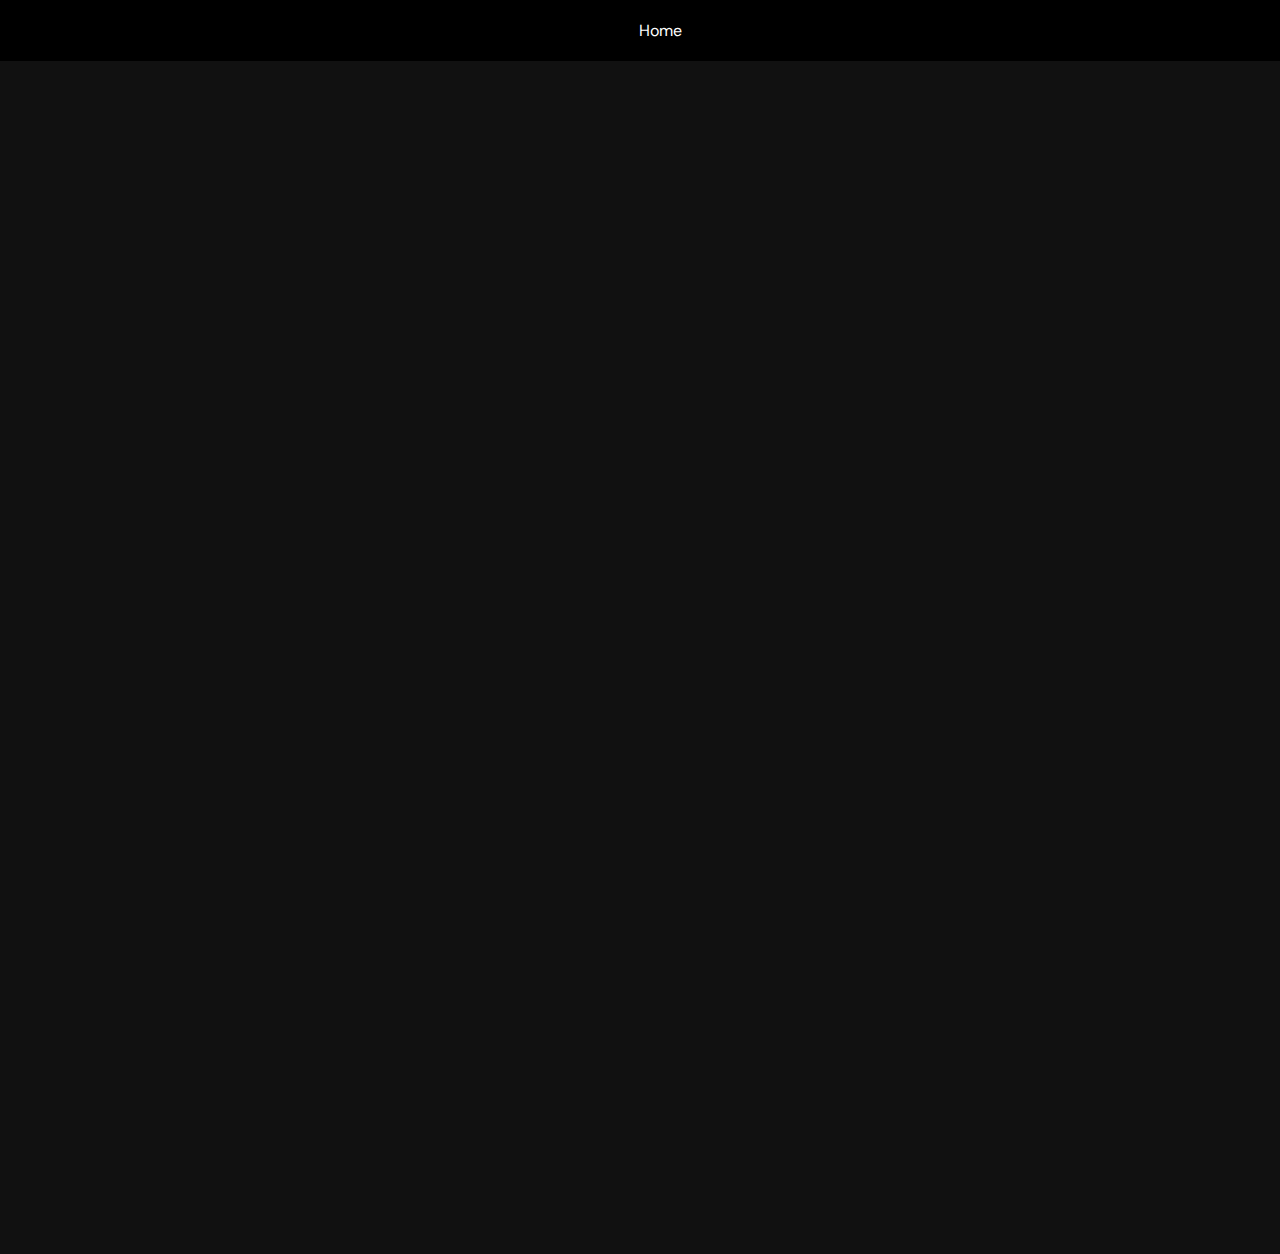
<file: physics.html>
<!DOCTYPE html>
<html lang="en">
<head>
  <meta charset="UTF-8">
  <meta name="viewport" content="width=device-width, initial-scale=1.0">
  <title>Physics - Plus One & VHSE Free Materials</title>
  <link href="https://fonts.googleapis.com/css2?family=DM+Sans:wght@400;500;700&display=swap" rel="stylesheet">
  <style>
    body {
      font-family: 'DM Sans', sans-serif;
      background-color: #111;
      color: #fff;
      margin: 0;
      padding: 0;
      scroll-behavior: smooth;
    }

    nav {
      background-color: #000;
      padding: 20px;
      text-align: center;
      position: fixed;
      width: 100%;
      top: 0; /* Place navbar at the top */
      z-index: 999;
    }

    nav a {
      color: #fff;
      text-decoration: none;
      margin: 0 15px;
      transition: color 0.3s;
    }

    nav a:hover {
      color: #ff69b4;
    }

    .container {
      max-width: 1200px;
      margin: 120px auto 0; /* Adjusted margin-top to create space between navbar and content */
      padding: 20px;
      text-align: center;
      opacity: 0; /* Set initial opacity to 0 for fade animation */
      animation: fadeIn 1s ease forwards; /* Apply fade-in animation */
    }

    @keyframes fadeIn {
      from {
        opacity: 0;
      }
      to {
        opacity: 1;
      }
    }

    h1 {
      font-size: 48px;
      font-weight: 700;
      margin-bottom: 20px;
      color: #fff;
    }

    .button {
      display: inline-block;
      padding: 15px 30px;
      background-color: #ff69b4; /* Pink theme */
      color: #fff;
      text-decoration: none;
      border-radius: 5px;
      font-size: 20px;
      transition: background-color 0.3s ease;
      margin: 10px; /* Add margin to create gap between buttons */
    }

    .button:hover {
      background-color: #ff1493; /* Darker pink on hover */
    }

    .section {
      text-align: center;
      padding: 50px 20px;
    }

    .about {
      margin-top: 50px;
      text-align: left;
    }

    .about h2 {
      font-size: 36px;
      color: #ff69b4; /* Pink theme */
      margin-bottom: 20px;
    }

    .about p {
      font-size: 18px;
      line-height: 1.6;
    }

    .facilities {
      margin-top: 50px;
      text-align: left;
    }

    .facilities h2 {
      font-size: 36px;
      color: #ff69b4; /* Pink theme */
      margin-bottom: 20px;
    }

    .facilities ul {
      list-style-type: none;
      padding: 0;
    }

    .facilities li {
      font-size: 18px;
      line-height: 1.6;
      margin-bottom: 10px;
    }

    .faculty {
      margin-top: 50px;
      text-align: left;
    }

    .faculty h2 {
      font-size: 36px;
      color: #ff69b4; /* Pink theme */
      margin-bottom: 20px;
    }

    .faculty ul {
      list-style-type: none;
      padding: 0;
    }

    .faculty li {
      font-size: 18px;
      line-height: 1.6;
      margin-bottom: 20px;
      display: flex;
      align-items: center;
    }

    .faculty li .profile-icon {
      width: 50px;
      height: 50px;
      background-color: #fff; /* Profile icon background color */
      border-radius: 50%; /* Make it round */
      margin-right: 20px;
      display: flex;
      justify-content: center;
      align-items: center;
    }

    .faculty li .profile-icon i {
      color: #ff69b4; /* Profile icon color */
      font-size: 24px;
    }
  </style>
</head>
<body>

  <nav>
    <a href="index.html">Home</a>
  </nav>

  <div class="container">
    <h1>Physics</h1>
    <div class="about">
      <h2>About Physics</h2>
      <p>
        Physics is the natural science that studies matter, its motion and behavior through space and time, and the related entities such as energy and force. It covers a wide range of phenomena, from the subatomic particles to the entire universe. This section provides study materials and previous year question papers to help you excel in your physics studies.
      </p>
    </div>
    <div class="material">
      <h2>Study Material</h2>
      <a href="nodoc.html" class="button" target="_blank">Study Material 1</a> <!-- Add link to study material PDF -->
      <a href="nodoc.html" class="button" target="_blank">Study Material 2</a> <!-- Add link to another study material PDF -->
    </div>
    <div class="previous-papers">
      <h2>Previous Year Question Papers</h2>
      <a href="PDF/Physics March 2024.pdf" class="button" target="_blank">March 2024</a> <!-- Add link to previous year question paper PDF -->
      <a href="nodoc.html" class="button" target="_blank">Question Paper 2</a> <!-- Add link to another question paper PDF -->
    </div>
    <div class="other-content">
      <h2>Additional Content</h2>
      <p>Explore additional resources such as online courses, video tutorials, and interactive quizzes to enhance your physics skills.</p>
    </div>
    <div class="facilities">
      <h2>Facilities</h2>
      <ul>
        <li>Well-equipped Physics Laboratory</li>
        <li>Access to advanced experimental setups</li>
        <li>Library with Physics reference books</li>
      </ul>
    </div>
    <div class="faculty">
      <h2>Faculty</h2>
      <ul>
        <li>
          <div class="profile-icon"><i class="fas fa-user"></i></div>
          Sujish K Thomas - Physics
        </li>
      </ul>
    </div>
  </div>

</body>
</html>
</file>
<file: styles.css>
/* Styles for Plus One & VHSE Free Materials website */

body {
    font-family: 'DM Sans', sans-serif;
    background-color: #111;
    color: #fff;
    margin: 0;
    padding: 0;
    scroll-behavior: smooth;
}

.container {
    max-width: 1200px;
    margin: 80px auto 0; /* Added margin-top to create space between nav and heading */
    padding: 20px;
    text-align: center;
    display: none;
}

h1 {
    font-size: 48px;
    font-weight: 700;
    margin-bottom: 20px;
    color: #fff; /* Changed color to white */
    transition: color 0.3s; /* Added transition for hover effect */
}

h1:hover {
    color: #ff0000; /* Changed hover color to red */
}

.button {
    display: inline-block;
    padding: 15px 30px;
    background-color: #ff0000;
    color: #fff;
    text-decoration: none;
    border-radius: 5px;
    font-size: 20px;
    transition: background-color 0.3s ease;
}

.button:hover {
    background-color: #cc0000;
}

.overlay {
    position: fixed;
    top: 0;
    left: 0;
    width: 100%;
    height: 100%;
    background-color: rgba(0, 0, 0, 0.5);
    display: none;
    justify-content: center;
    align-items: center;
    z-index: 1000;
}

.overlay.show {
    display: flex;
}

.modal {
    background-color: #111;
    color: #fff;
    padding: 20px;
    border-radius: 10px;
    box-shadow: 0 0 10px rgba(0, 0, 0, 0.5);
    max-width: 80%;
}

.modal p {
    margin-bottom: 20px;
}

.section {
    text-align: center;
    padding: 50px 20px;
    display: none;
}

nav {
    background-color: #000;
    padding: 20px;
    text-align: center;
    position: fixed;
    width: 100%;
    z-index: 999;
}

nav a {
    color: #fff;
    text-decoration: none;
    margin: 0 15px;
    transition: color 0.3s;
}

nav a:hover {
    color: #c70000;
}

.icon {
    color: #ff0000;
    font-size: 24px;
    margin-bottom: 10px;
}

.animation {
    opacity: 1;
    transform: translateY(0);
    transition: opacity 0.5s ease-in-out, transform 0.5s ease-in-out;
}
</file>
